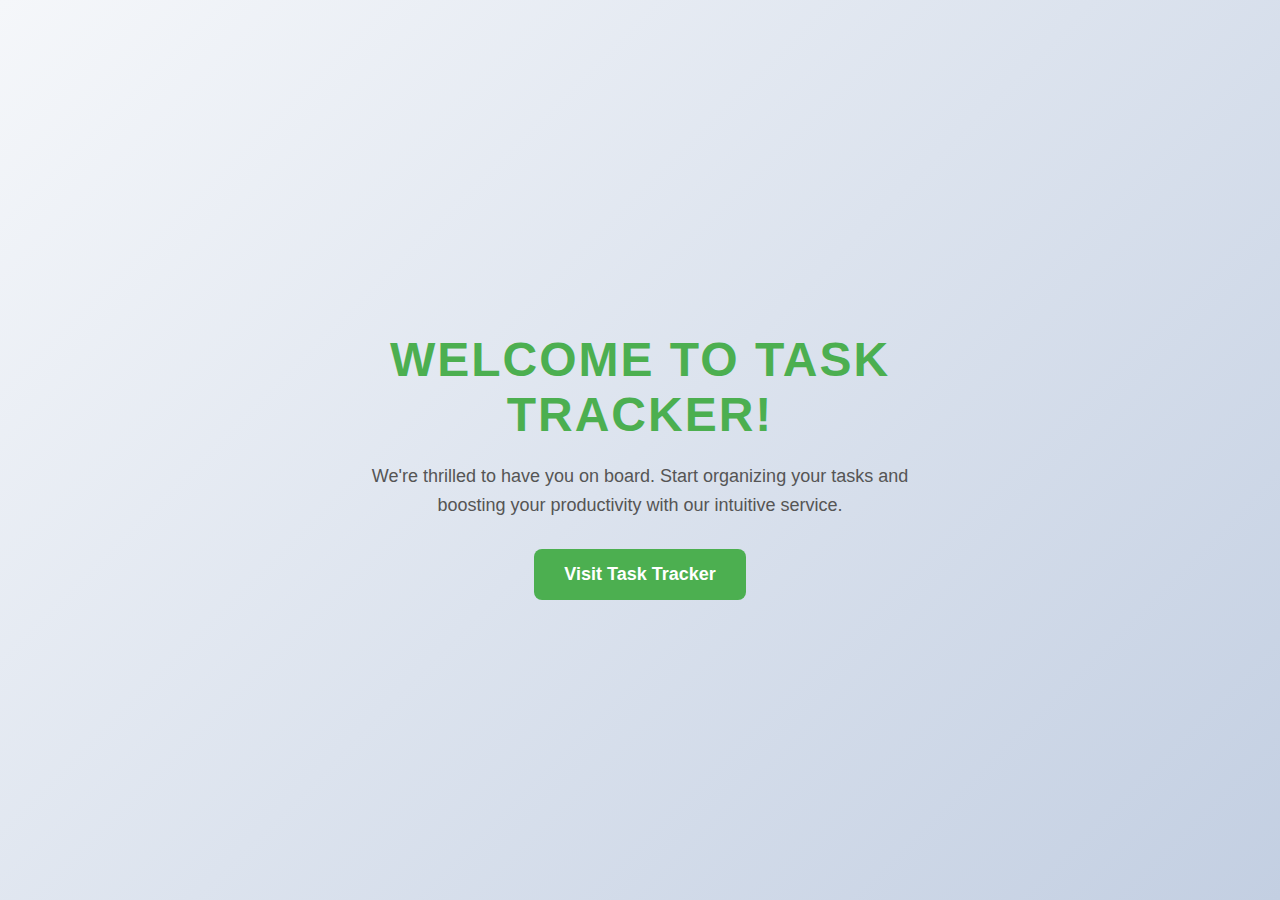
<file: email-service/src/main/resources/templates/welcome-email.html>
<!DOCTYPE html>
<html lang="en">
<head>
    <meta charset="UTF-8">
    <meta name="viewport" content="width=device-width, initial-scale=1.0">
    <title>Welcome to Task Tracker</title>
    <style>
        body {
            margin: 0;
            padding: 0;
            font-family: 'Arial', sans-serif;
            background: linear-gradient(135deg, #f5f7fa 0%, #c3cfe2 100%);
            height: 100vh;
            display: flex;
            justify-content: center;
            align-items: center;
            text-align: center;
            color: #333;
        }
        .container {
            max-width: 600px;
            padding: 20px;
        }
        h1 {
            font-size: 48px;
            color: #4CAF50;
            margin-bottom: 20px;
            font-weight: bold;
            letter-spacing: 2px;
            text-transform: uppercase;
        }
        p {
            font-size: 18px;
            line-height: 1.6;
            margin-bottom: 30px;
            color: #555;
        }
        a.cta-button {
            display: inline-block;
            padding: 15px 30px;
            background-color: #4CAF50;
            color: white;
            text-decoration: none;
            border-radius: 8px;
            font-size: 18px;
            font-weight: bold;
            transition: background-color 0.3s ease, transform 0.2s ease;
        }
        a.cta-button:hover {
            background-color: #45a049;
            transform: translateY(-2px);
        }
        @media (max-width: 600px) {
            h1 {
                font-size: 36px;
            }
            p {
                font-size: 16px;
            }
            a.cta-button {
                padding: 12px 25px;
                font-size: 16px;
            }
        }
    </style>
</head>
<body>
<div class="container">
    <h1>Welcome to Task Tracker!</h1>
    <p>We're thrilled to have you on board. Start organizing your tasks and boosting your productivity with our intuitive service.</p>
    <a href="https://example.com" class="cta-button">Visit Task Tracker</a>
</div>
</body>
</html>
</file>
